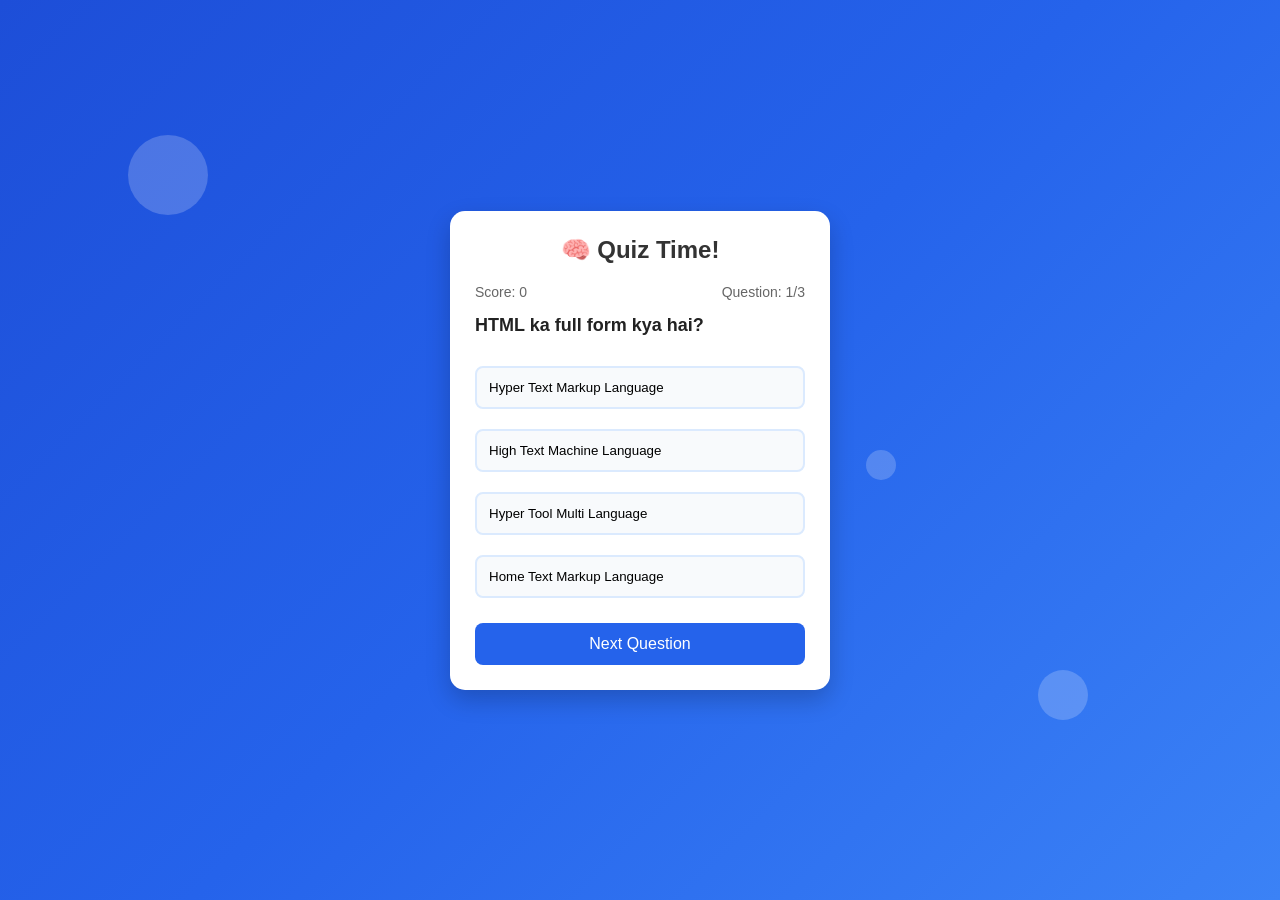
<file: lec 11/index.html>
<!DOCTYPE html>
<html lang="en">
<head>
  <meta charset="UTF-8" />
  <meta name="viewport" content="width=device-width, initial-scale=1.0"/>
  <title>Quiz App</title>

  <style>
    *{
      margin:0;
      padding:0;
      box-sizing:border-box;
      font-family: Arial, sans-serif;
    }

    body{
      height:100vh;
      display:flex;
      justify-content:center;
      align-items:center;
      background: linear-gradient(135deg,#1d4ed8,#2563eb,#3b82f6);
      overflow:hidden;
    }

    /* Floating circles background */
    .circle{
      position:absolute;
      border-radius:50%;
      background: rgba(255,255,255,0.2);
      animation: float 6s infinite ease-in-out;
    }

    .circle:nth-child(1){
      width:80px;
      height:80px;
      top:15%;
      left:10%;
    }

    .circle:nth-child(2){
      width:50px;
      height:50px;
      bottom:20%;
      right:15%;
      animation-duration:8s;
    }

    .circle:nth-child(3){
      width:30px;
      height:30px;
      top:50%;
      right:30%;
      animation-duration:5s;
    }

    @keyframes float{
      0%{ transform:translateY(0px);}
      50%{ transform:translateY(-20px);}
      100%{ transform:translateY(0px);}
    }

    .quiz-box{
      width:380px;
      background:#fff;
      padding:25px;
      border-radius:15px;
      box-shadow:0 10px 25px rgba(0,0,0,0.2);
      z-index:1;
    }

    .quiz-box h2{
      text-align:center;
      margin-bottom:20px;
      color:#333;
    }

    .top{
      display:flex;
      justify-content:space-between;
      margin-bottom:15px;
      color:#666;
      font-size:14px;
    }

    .question{
      font-size:18px;
      margin-bottom:20px;
      font-weight:bold;
      color:#222;
    }

    .option{
      width:100%;
      padding:12px;
      margin:10px 0;
      border:2px solid #dbeafe;
      border-radius:8px;
      background:#f8fafc;
      cursor:pointer;
      transition:0.3s;
      text-align:left;
    }

    .option:hover{
      background:#dbeafe;
    }

    .correct{
      background:#22c55e !important;
      color:white;
      border:none;
    }

    .wrong{
      background:#ef4444 !important;
      color:white;
      border:none;
    }

    #nextBtn{
      width:100%;
      padding:12px;
      margin-top:15px;
      border:none;
      border-radius:8px;
      background:#2563eb;
      color:white;
      font-size:16px;
      cursor:pointer;
      transition:0.3s;
    }

    #nextBtn:hover{
      background:#1e40af;
    }
  </style>
</head>

<body>

  <!-- Background Circles -->
  <div class="circle"></div>
  <div class="circle"></div>
  <div class="circle"></div>

  <!-- Quiz Box -->
  <div class="quiz-box">

    <h2>🧠 Quiz Time!</h2>

    <div class="top">
      <p>Score: <span id="score">0</span></p>
      <p>Question: <span id="qNo">1</span>/3</p>
    </div>

    <div class="question" id="question">
      HTML ka full form kya hai?
    </div>

    <div id="options"></div>

    <button id="nextBtn">Next Question</button>

  </div>

  <script>
    const quizData = [
      {
        question: "HTML ka full form kya hai?",
        options: [
          "Hyper Text Markup Language",
          "High Text Machine Language",
          "Hyper Tool Multi Language",
          "Home Text Markup Language"
        ],
        answer: "Hyper Text Markup Language"
      },

      {
        question: "CSS kis kaam aati hai?",
        options: [
          "Styling",
          "Database",
          "Backend",
          "Server"
        ],
        answer: "Styling"
      },

      {
        question: "JavaScript ka use kis liye hota hai?",
        options: [
          "Website ko interactive banane ke liye",
          "Cooking",
          "Photo Editing",
          "Gaming Console"
        ],
        answer: "Website ko interactive banane ke liye"
      }
    ];

    let currentQuestion = 0;
    let score = 0;

    const question = document.getElementById("question");
    const options = document.getElementById("options");
    const nextBtn = document.getElementById("nextBtn");
    const scoreText = document.getElementById("score");
    const qNo = document.getElementById("qNo");

    function loadQuestion(){
      options.innerHTML = "";

      qNo.innerText = currentQuestion + 1;

      const current = quizData[currentQuestion];

      question.innerText = current.question;

      current.options.forEach(option => {

        const btn = document.createElement("button");

        btn.innerText = option;

        btn.classList.add("option");

        btn.addEventListener("click", () => checkAnswer(btn, current.answer));

        options.appendChild(btn);

      });
    }

    function checkAnswer(selectedBtn, correctAnswer){

      const allOptions = document.querySelectorAll(".option");

      allOptions.forEach(btn => {
        btn.disabled = true;

        if(btn.innerText === correctAnswer){
          btn.classList.add("correct");
        }
      });

      if(selectedBtn.innerText === correctAnswer){
        score++;
        scoreText.innerText = score;
      } else {
        selectedBtn.classList.add("wrong");
      }
    }

    nextBtn.addEventListener("click", () => {

      currentQuestion++;

      if(currentQuestion < quizData.length){
        loadQuestion();
      } else {

        question.innerHTML = `🎉 Quiz Completed! <br> Your Score: ${score}/${quizData.length}`;

        options.innerHTML = "";

        nextBtn.style.display = "none";
      }

    });

    loadQuestion();
  </script>

</body>
</html>
</file>
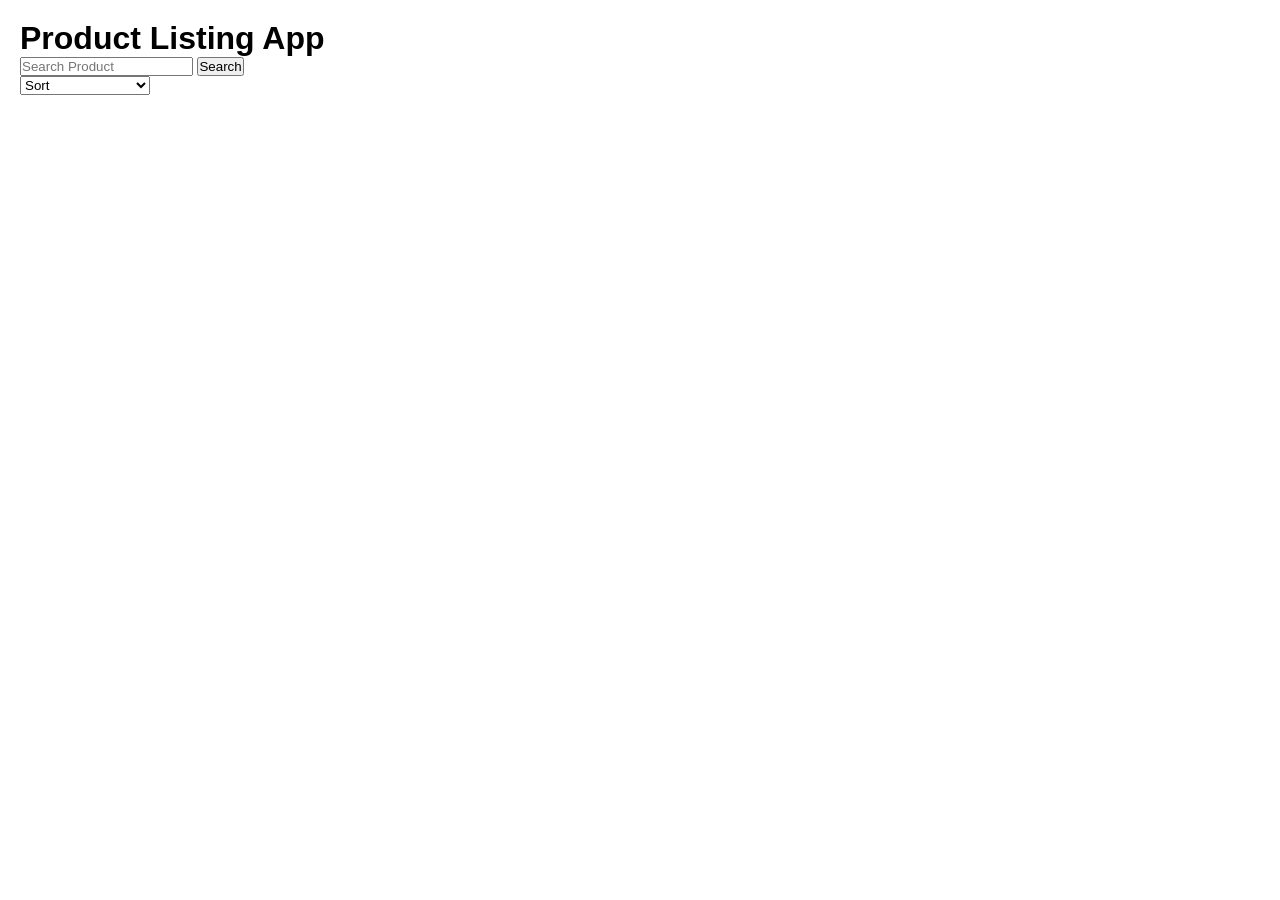
<file: Product celling/index.html>
<!DOCTYPE html>
<html lang="en">
<head>
    <meta charset="UTF-8">
    <meta name="viewport" content="width=device-width, initial-scale=1.0">
    <title>Product Listing</title>

    <link rel="stylesheet" href="style.css">
</head>
<body>

    <h1>Product Listing App</h1>

    <input type="text" id="search" placeholder="Search Product">

    <button id="searchBtn">
        Search
    </button>

    <p id="error"></p>

    <select id="sort">
        <option value="">Sort</option>

        <option value="priceLow">
            Price Low To High
        </option>

        <option value="priceHigh">
            Price High To Low
        </option>

        <option value="rating">
            Rating
        </option>
    </select>

    <div id="container"></div>

    <script src="script.js"></script>

</body>
</html>
</file>
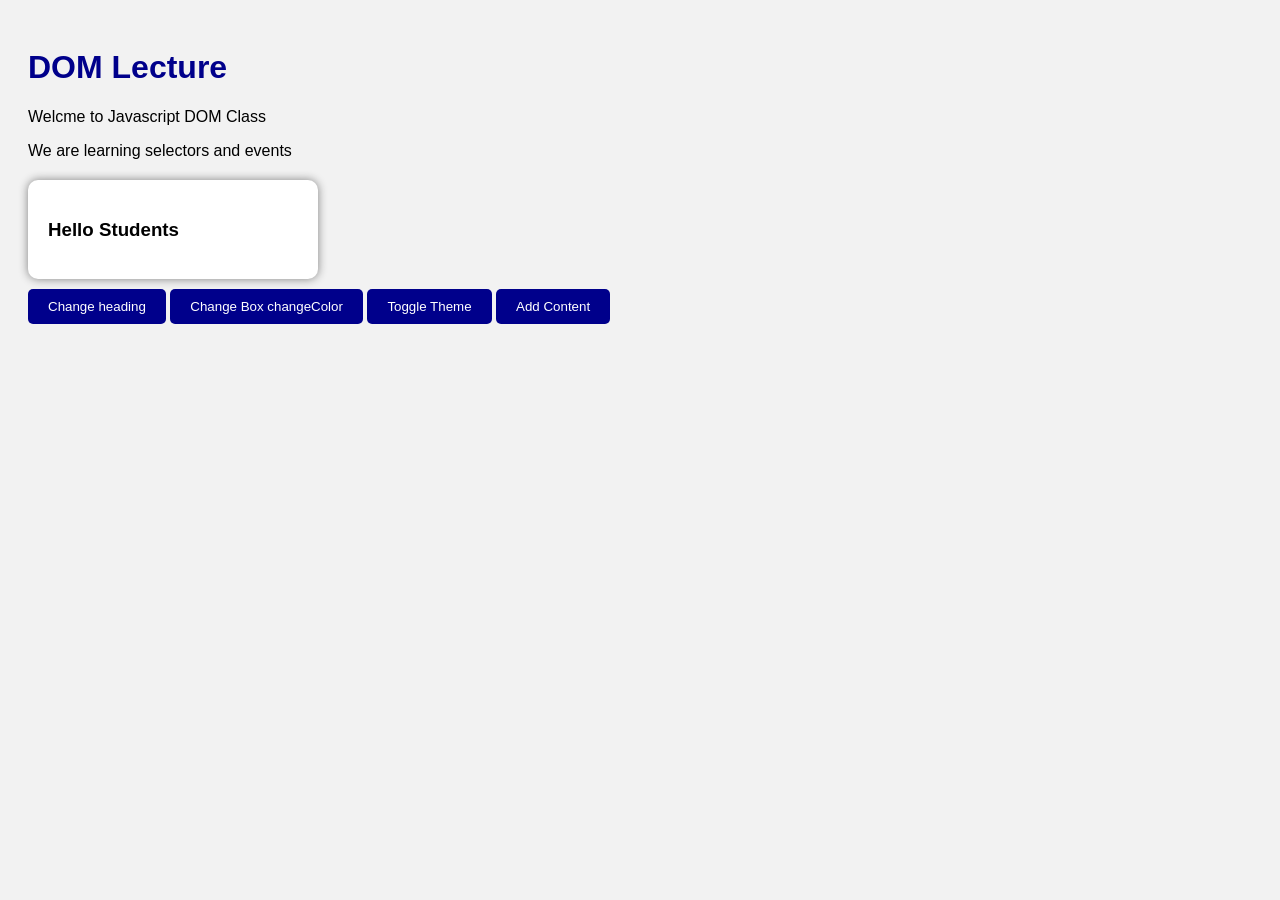
<file: lec 4/Dom.html>
<!DOCTYPE html>
<html lang="en">
<head>
    <meta charset="UTF-8">
    <meta name="viewport" content="width=device-width, initial-scale=1.0">
    <title>Lecture 5 - DOM in Javascript</title>
    <style>
        body{
            font-family: Arial;
            background-color: #f2f2f2;
            padding: 20px;
        }

        h1{
            color: darkblue;
        }

        .box{
            width: 250px;
            padding: 20px;
            background-color: white;
            border-radius: 10px;
            margin-top: 20px;
            box-shadow: 0px 0px 10px gray;
        }

        button{
            padding: 10px 20px;
            margin-top: 10px;
            cursor: pointer;
            border: none;
            background-color: darkblue;
            color: white;
            border-radius: 5px;
        }
       
        .dark{
            background-color: black;
            color: white;
        }
    </style>
</head>
<body>
    <h1 id="heading">DOM Lecture</h1>
    <p class="text">
        Welcme to Javascript DOM Class
    </p>
    <p class="text">
        We are learning selectors and events
    </p>
<div class="box" id="box">
    This is box
</div>
<button onclick="changeText()">
    Change heading
</button>

<button onclick="changeColor()">
    Change Box changeColor
</button>

<button onclick="toggleTheme()">
    Toggle Theme
</button>

<button onclick="addContent()">
    Add Content
</button>

<script>
    let heading=document.getElementById("heading");
    console.log(heading);

    let text=document.getElementsByClassName("text");
    console.log(text);

    let paragraph=document.getElementsByTagName("p");
    console.log(paragraph);

    let box=document.querySelector(".box");
    console.log(box);

    let allText=document.querySelector(".text");
    console.log(allText);

    console.log(heading.innerText);

    box.innerHTML="<h3>Hello Students</h3>";

    function changeText(){
        heading.innerText="Heading Changed Successfully";
    }

    function changeColor(){
        box.style.backgroundColor = "orange";
        box.style.color = "white";
    }

    function toggleTheme(){ 
        document.body.classList.toggle("dark");

    }

    function addContent(){
        let newPara = document.createElement("p");
        newPara.innerText = "New Paragraph Added";
        document.body.appendChild(newPara);
    }

    box.addEventListener("mouseenter", function(){
        box.style.backgroundColor = "green";
        box.style.color = "white";
    });

    box.addEventListener("mouseleave", function(){
        box.style.backgroundColor = "white";
        box.style.color = "black";
    });

    let input=document.createElement("button");
    btn.innerText="Show Name";

    document.body.appendChild(btn);
    btn.onclick=function(){
        alert(input.value);
    }
</script>
</body>
</html>
</file>
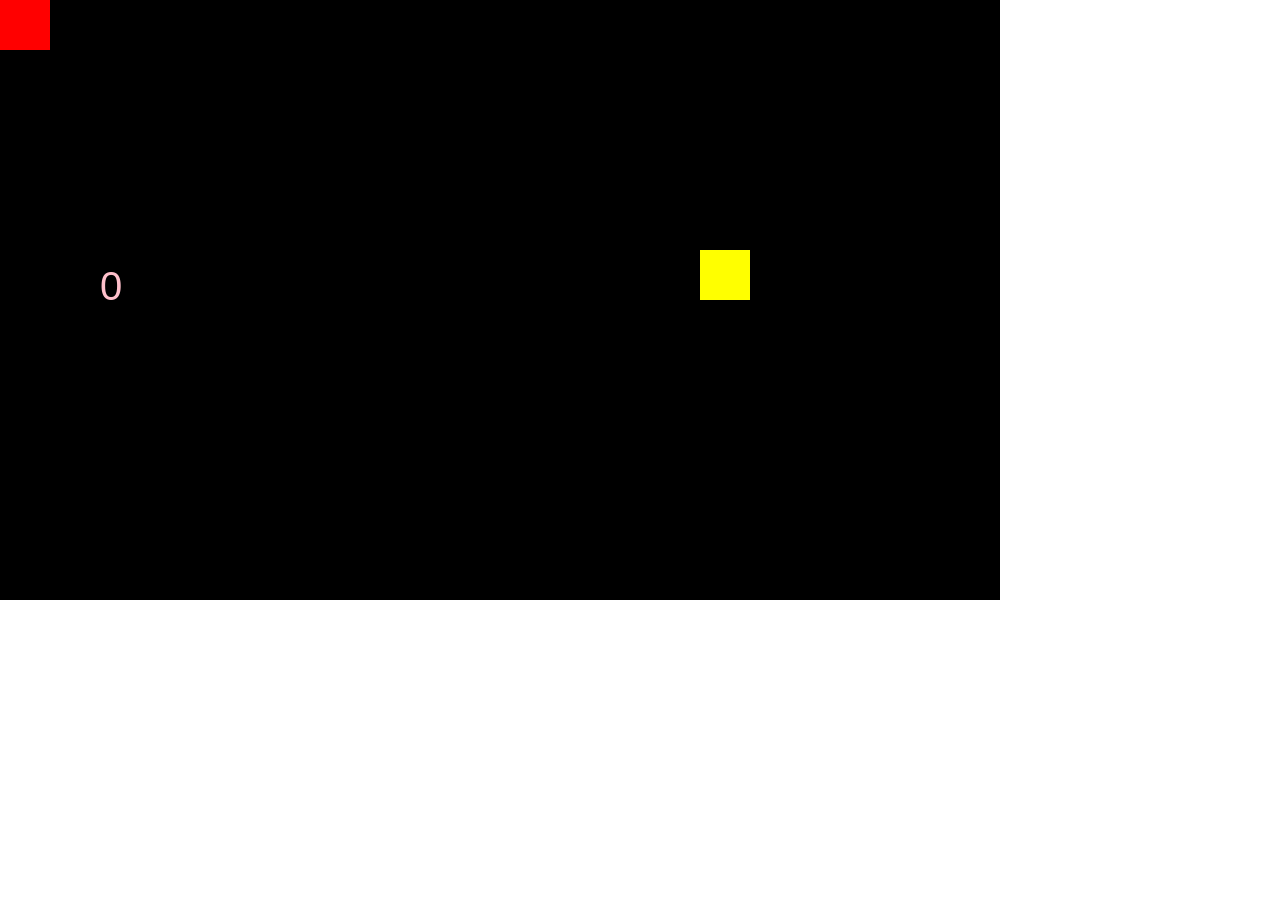
<file: lec 5/snakeGame.html>
<!DOCTYPE html>
<html lang="en">
<head>
    <meta charset="UTF-8">
    <meta name="viewport" content="width=device-width, initial-scale=1.0">
    <title>Snake Game</title>

    <style>
        *{
            margin:0;
            padding:0;
        }

        canvas{
            background-color:black;
        }
    </style>
</head>
<body>

    <canvas width="1000" height="600"></canvas>

    <script src="index.js"></script>

</body>
</html>
</file>
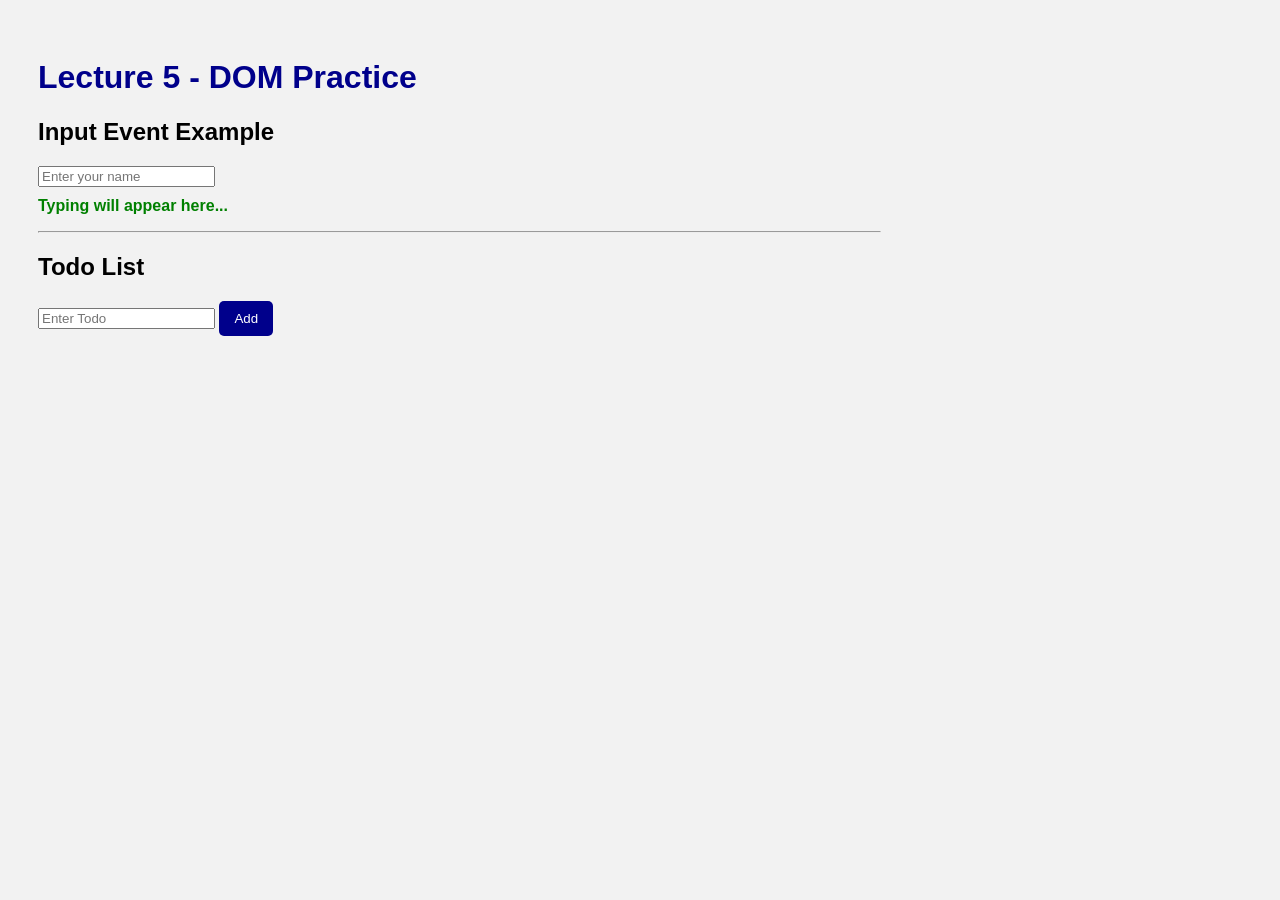
<file: lec 5/todo.html>
<!DOCTYPE html>
<html lang="en">
<head>
    <meta charset="UTF-8">
    <meta name="viewport" content="width=device-width, initial-scale=1.0">
    <title>Todo App</title>

    <style>
        body{
            font-family: Arial;
            background-color: #f2f2f2;
            padding: 30px;
        }

        h1{
            color: darkblue;
        }

        .container{
            width: 70%;
        }

        button{
            padding: 10px 15px;
            border: none;
            background-color: darkblue;
            color: white;
            cursor: pointer;
            border-radius: 5px;
        }

        li{
            margin-top: 10px;
            font-size: 18px;
        }

        .deleteBtn{
            background-color: red;
            margin-left: 10px;
        }

        #liveText{
            color: green;
            margin-top: 10px;
            font-weight: bold;
        }
    </style>
</head>
<body>

<div class="container">

    <h1>Lecture 5 - DOM Practice</h1>

    <h2>Input Event Example</h2>

    <input type="text" id="nameInput" placeholder="Enter your name">

    <p id="liveText">
        Typing will appear here...
    </p>

    <hr>

    <h2>Todo List</h2>

    <input type="text" id="todoInput" placeholder="Enter Todo">

    <button onclick="addTodo()">Add</button>

    <ul id="todoList"></ul>

</div>

<script>

let nameInput = document.getElementById("nameInput")
let liveText = document.getElementById("liveText")

nameInput.addEventListener("input",function(){
    liveText.innerText = nameInput.value
})

let todoInput = document.getElementById("todoInput")
let todoList = document.getElementById("todoList")

function addTodo()
{
    let task = todoInput.value

    if(task=="")
    {
        alert("Please enter task")
        return
    }

    let li = document.createElement("li")
    li.innerText = task

    let deleteBtn = document.createElement("button")
    deleteBtn.innerText = "Delete"
    deleteBtn.classList.add("deleteBtn")

    deleteBtn.onclick = function()
    {
        li.remove()
    }

    li.appendChild(deleteBtn)
    todoList.appendChild(li)

    todoInput.value = ""
}

todoInput.addEventListener("keypress",function(event){
    if(event.key=="Enter")
    {
        addTodo()
    }
})

todoInput.addEventListener("focus",function(){
    todoInput.style.backgroundColor="#dff9fb"
})

</script>

</body>
</html>
</file>
<file: Product celling/style.css>
*{
    margin:0;
    padding:0;
    box-sizing:border-box;
}

body{
    padding:20px;
    font-family:Arial, sans-serif;
}

#container{
    display:grid;
    grid-template-columns:repeat(auto-fit,minmax(250px,1fr));
    gap:20px;
    margin-top:20px;
}

.card{
    border:1px solid #ddd;
    border-radius:10px;
    padding:15px;
    text-align:center;
    box-shadow:0 2px 5px rgba(0,0,0,0.1);
}

.card img{
    width:100%;
    height:200px;
    object-fit:cover;
}
</file>
